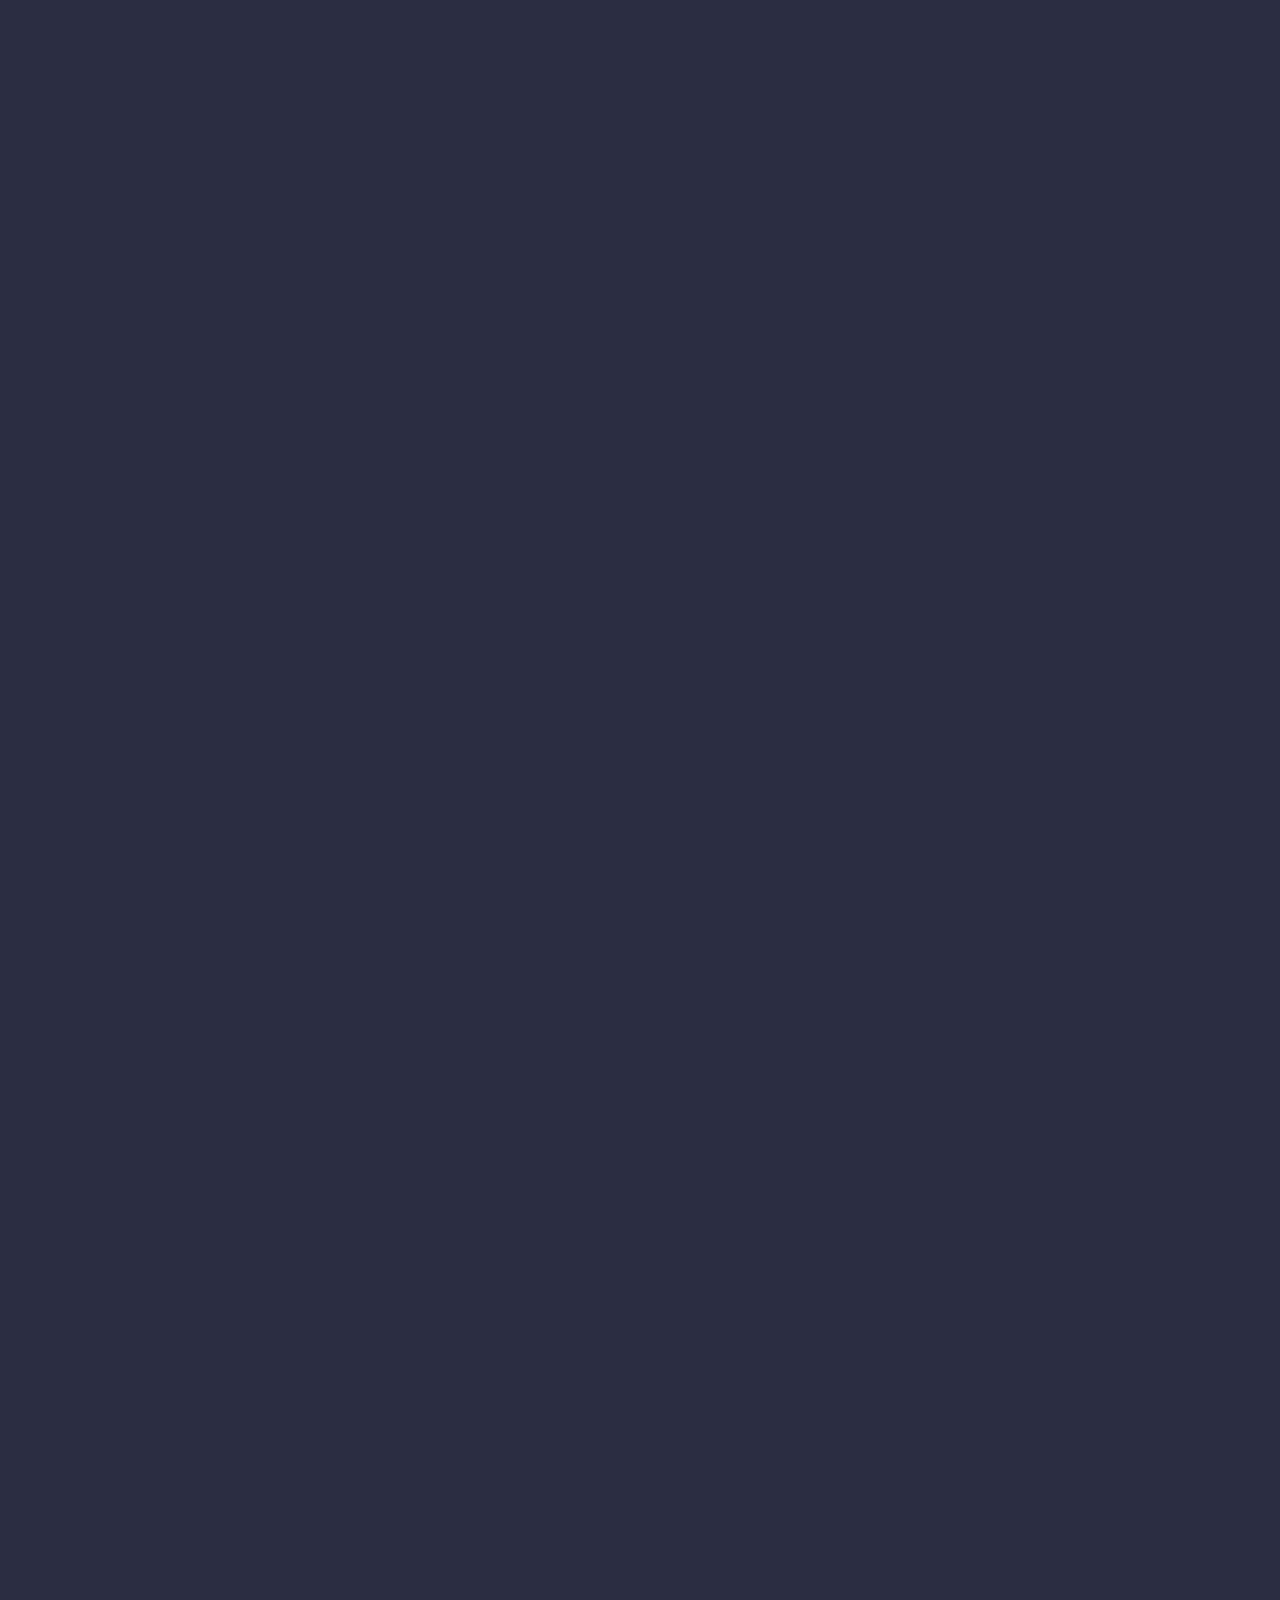
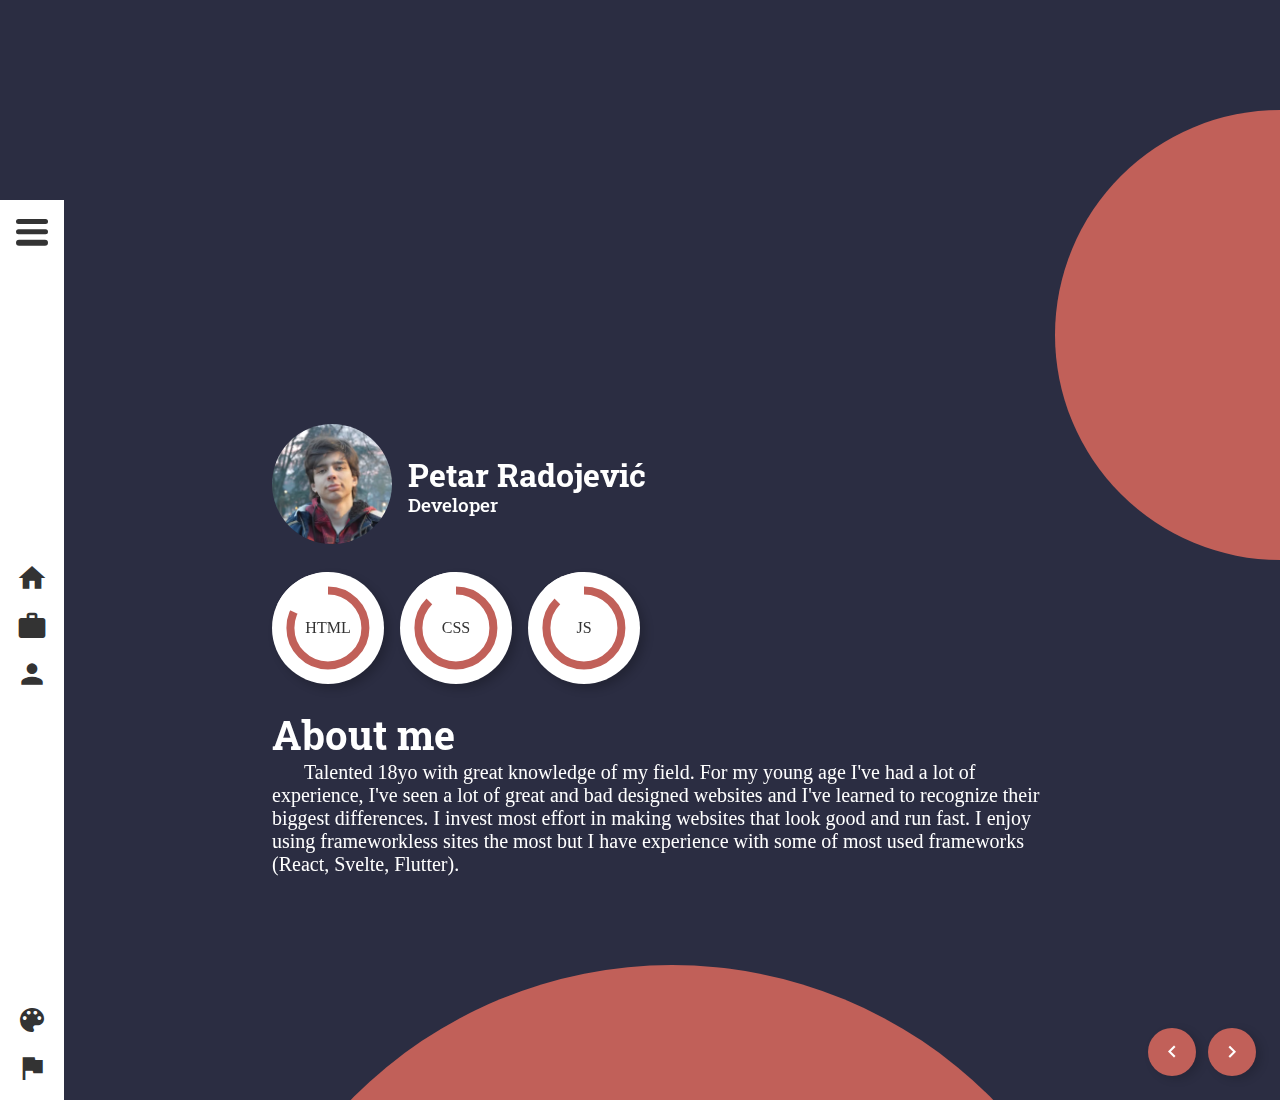
<file: en/index.html>
<!DOCTYPE html>
<html lang="en">
  <head>
    <meta charset="UTF-8" />
    <meta
      name="viewport"
      content="width=device-width, minimum-scale=1.0, initial-scale=1.0"
    />
    <meta http-equiv="X-UA-Compatible" content="ie=edge" />
    <title>Portfolio</title>
    <link rel="stylesheet" href="../styles/main/main.css" />
    <link
      href="https://fonts.googleapis.com/icon?family=Material+Icons"
      rel="stylesheet"
    />
    <link
      href="https://fonts.googleapis.com/css?family=Roboto+Slab&display=swap"
      rel="stylesheet"
    />
  </head>

  <body>
    <nav id="sidebar">
      <div class="background" onclick="toggleBurger(false)"></div>
      <ul>
        <li>
          <a onclick="toggleBurger()">
            <div class="burger" id="burger">
              <div></div>
              <div></div>
              <div></div>
            </div>
            <span>Menu</span>
          </a>
        </li>
        <div class="divider"></div>
        <li>
          <a href="#" onclick="toggleBurger(false)">
            <i class="material-icons">home</i>
            <span>Home</span>
          </a>
        </li>
        <li>
          <a href="#projects-slide" onclick="toggleBurger(false)">
            <i class="material-icons">work</i>
            <span>Projects</span>
          </a>
        </li>
        <li>
          <a href="#about-me-slide" onclick="toggleBurger(false)">
            <i class="material-icons">person</i>
            <span>About me</span>
          </a>
        </li>
        <div class="divider"></div>
        <li>
          <a onclick="changeTheme()">
            <i class="material-icons">color_lens</i>
            <span>Theme</span>
          </a>
        </li>
        <li>
          <a onclick="changeLanguage()">
            <i class="material-icons">flag</i>
            <span>Languages</span>
          </a>
        </li>
      </ul>
    </nav>
    <main id="slides">
      <div id="home">
        <div id="bubbles"></div>
        <div class="accent-bubble"></div>
        <div class="accent-bubble"></div>
        <div class="center">
          <h1>portfolio</h1>
          <h3>
            Young and
            <br />
            full of experience
          </h3>
          <div class="accent-bubble"></div>
        </div>
        <div class="arrow">
          <span class="scroll-down">
            scroll
            <i class="material-icons">keyboard_arrow_down</i>
          </span>
          <span class="swipe-right">
            swipe
            <i class="material-icons">keyboard_arrow_right</i>
            <i class="material-icons">keyboard_arrow_right</i>
            <i class="material-icons">keyboard_arrow_right</i>
          </span>
        </div>
      </div>
      <div id="projects">
        <div>
          <picture>
            <source
              srcset="/images/projekat1/projekat1.webp"
              type="image/webp"
            />
            <img
              src="/images/projekat1/projekat1.png"
              alt="Portfolio"
              loading="lazy"
            />
          </picture>
          <div>
            <h1>Portfolio</h1>
            <p>
              One of my favorite projects. Clean canvas for implementing all
              ideas I could imagine: vertical scrolling, bubble animations,
              changing languages and themes, drawing charts, good looking
              design... All made without 3rd party libraries, only HTML, SCSS
              and Javascript.
            </p>
          </div>
        </div>
        <div>
          <picture>
            <source
              srcset="/images/projekat2/projekat2.webp"
              type="image/webp"
            />
            <img
              src="/images/projekat2/projekat2.png"
              alt="Tablić"
              loading="lazy"
            />
          </picture>
          <div>
            <h1>Tablić</h1>
            <p>
              Tablić is a very popular game in the Balkans. Many people, like my
              grandfather, enjoy this game, but I was not able to find a
              computer game that worked properly. That's why I made this famous
              game in an effort to surprise my grandfather. This game is not as
              simple as it seems, which explains
            </p>
            <a
              href="https://vodnikangus.github.io/flutter-tablic"
              target="_blank"
              rel="noopener"
              rel="noreferrer"
            >
              Look here
            </a>
          </div>
        </div>
        <div>
          <picture>
            <source
              srcset="/images/projekat3/projekat3.webp"
              type="image/webp"
            />
            <img
              src="/images/projekat3/projekat3.png"
              alt='Sajt etš "Rade Končar"'
              loading="lazy"
            />
          </picture>
          <div>
            <h1>My school's website</h1>
            <p>
              My school's website has changed its appearance over the years, but
              it never failed to dissapoint me. The site was made with the help
              of WordPress, which is very slow and utilizes commonly used
              themes. it looks dull and takes forever to load, especially on
              weaker networks.
            </p>
            <a
              href="https://vodnikangus.github.io/koncar-sajt"
              target="_blank"
              rel="noopener"
              rel="noreferrer"
            >
              Look here
            </a>
          </div>
        </div>
      </div>
      <div id="about-me">
        <div class="accent-bubble"></div>
        <div class="accent-bubble"></div>
        <div class="container">
          <div class="profile">
            <picture>
              <source srcset="/images/ja/jax500.webp" type="image/webp" />
              <img src="/images/ja/ja.jpg" alt="Ja" loading="lazy" />
            </picture>
            <div>
              <h1>Petar Radojević</h1>
              <h3>Developer</h3>
            </div>
          </div>
          <div class="charts">
            <div class="group">
              <div class="chart">
                <div style="--deg: -65;"></div>
                <span>HTML</span>
              </div>
              <div class="chart">
                <div style="--deg: -45;"></div>
                <span>CSS</span>
              </div>
            </div>
            <div class="group">
              <div class="chart">
                <div style="--deg: -45;"></div>
                <span>JS</span>
              </div>
            </div>
          </div>
          <div class="about">
            <h2>About me</h2>
            <p>
              Talented 18yo with great knowledge of my field. For my young age
              I've had a lot of experience, I've seen a lot of great and bad
              designed websites and I've learned to recognize their biggest
              differences. I invest most effort in making websites that look
              good and run fast. I enjoy using frameworkless sites the most but
              I have experience with some of most used frameworks (React,
              Svelte, Flutter).
            </p>
          </div>
        </div>
      </div>
    </main>

    <div class="arrows">
      <button onclick="scrollL()">
        <i class="material-icons">keyboard_arrow_left</i>
      </button>
      <button onclick="scrollR()">
        <i class="material-icons">keyboard_arrow_right</i>
      </button>
    </div>

    <script defer src="../scripts/themes.js"></script>
    <script defer src="../scripts/languages.js"></script>
    <script defer src="../scripts/sidebar.js"></script>
    <script defer src="../scripts/scroll.js"></script>
    <script defer src="../scripts/bubbles.js"></script>
  </body>
</html>
</file>
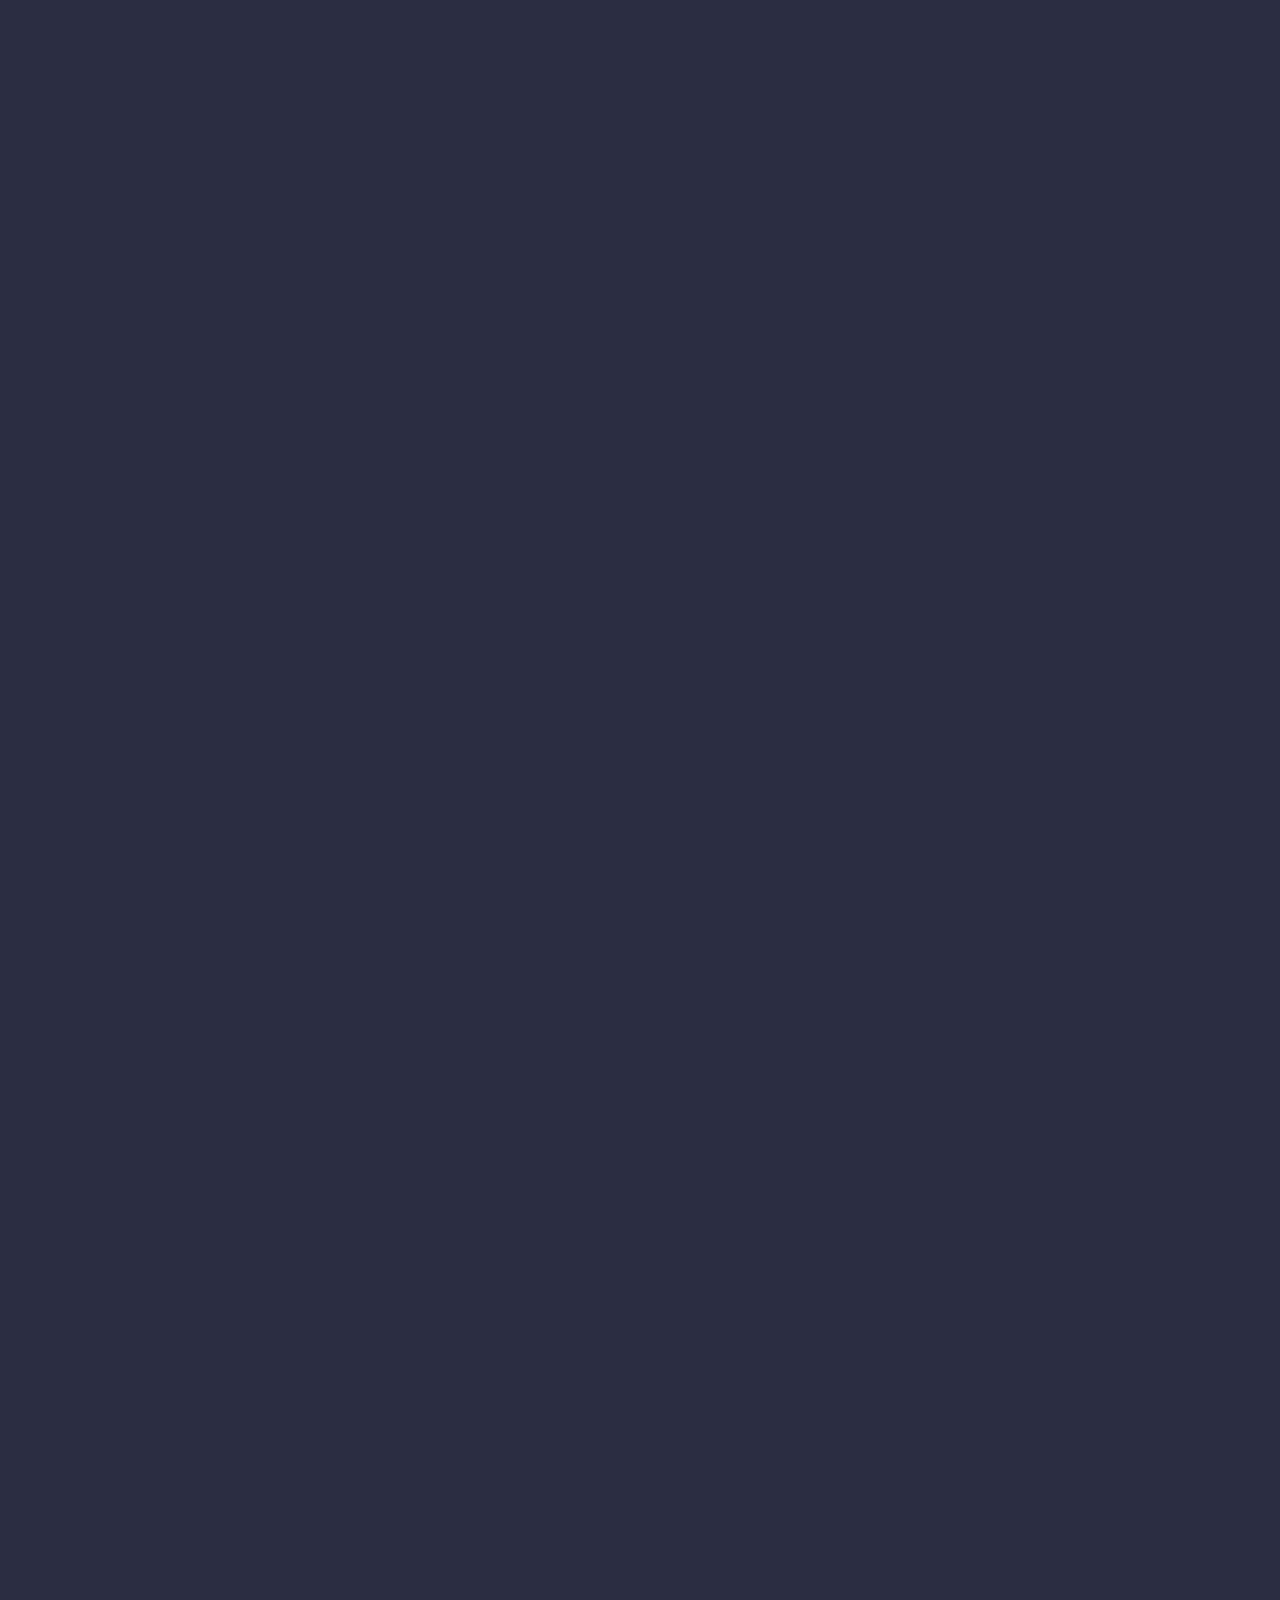
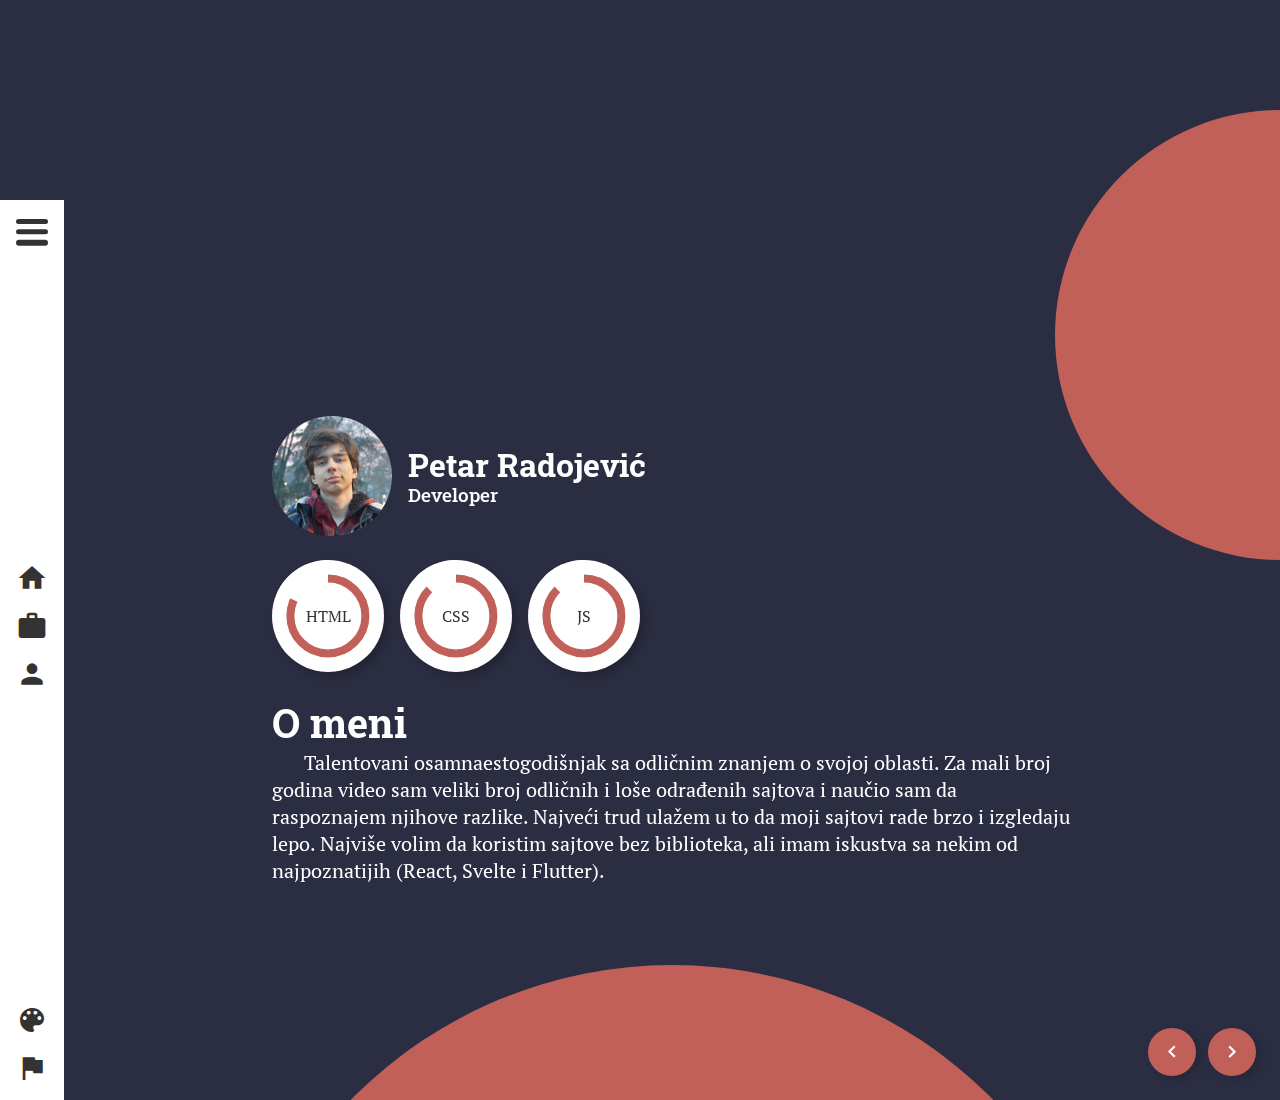
<file: sr/index.html>
<!DOCTYPE html>
<html lang="en">
  <head>
    <meta charset="UTF-8" />
    <meta
      name="viewport"
      content="width=device-width, minimum-scale=1.0, initial-scale=1.0"
    />
    <meta http-equiv="X-UA-Compatible" content="ie=edge" />
    <title>Portfolio</title>
    <link rel="stylesheet" href="../styles/main/main.css" />
    <link
      href="https://fonts.googleapis.com/icon?family=Material+Icons"
      rel="stylesheet"
    />
    <link
      href="https://fonts.googleapis.com/css?family=PT+Serif|Roboto+Slab&display=swap"
      rel="stylesheet"
    />
  </head>

  <body>
    <nav id="sidebar">
      <div class="background" onclick="toggleBurger(false)"></div>
      <ul>
        <li>
          <a onclick="toggleBurger()">
            <div class="burger" id="burger">
              <div></div>
              <div></div>
              <div></div>
            </div>
            <span>Meni</span>
          </a>
        </li>
        <div class="divider"></div>
        <li>
          <a href="#" onclick="toggleBurger(false)">
            <i class="material-icons">home</i>
            <span>Početak</span>
          </a>
        </li>
        <li>
          <a href="#projects-slide" onclick="toggleBurger(false)">
            <i class="material-icons">work</i>
            <span>Projekti</span>
          </a>
        </li>
        <li>
          <a href="#about-me-slide" onclick="toggleBurger(false)">
            <i class="material-icons">person</i>
            <span>O meni</span>
          </a>
        </li>
        <div class="divider"></div>
        <li>
          <a onclick="changeTheme()">
            <i class="material-icons">color_lens</i>
            <span>Tema</span>
          </a>
        </li>
        <li>
          <a onclick="changeLanguage()">
            <i class="material-icons">flag</i>
            <span>Jezici</span>
          </a>
        </li>
      </ul>
    </nav>
    <main id="slides">
      <div id="home">
        <div id="bubbles"></div>
        <div class="accent-bubble"></div>
        <div class="accent-bubble"></div>
        <div class="center">
          <h1>portfolio</h1>
          <h3>
            Malo godina,<br />
            mnogo iskustva.
          </h3>
          <div class="accent-bubble"></div>
        </div>
        <div class="arrow">
          <span class="scroll-down">
            scroll
            <i class="material-icons">keyboard_arrow_down</i>
          </span>
          <span class="swipe-right">
            swipe
            <i class="material-icons">keyboard_arrow_right</i
            ><i class="material-icons">keyboard_arrow_right</i
            ><i class="material-icons">keyboard_arrow_right</i>
          </span>
        </div>
      </div>
      <div id="projects">
        <div>
          <img src="/images/projekat1.png" alt="Portfolio" />
          <div>
            <h1>Portfolio</h1>
            <p>
              Jedan od mojih najdražih projekata. Čisto platno za dodavanje svih
              ideja koje su mi delovale zanimljivo: pomeranje sajta u stranu,
              animacije balončića, promena jezika i teme, crtanje grafika, divan
              dizajn... Sve urađeno bez tuđih biblioteka i koda, samo HTML, SCSS
              i JavaScript.
            </p>
          </div>
        </div>
        <div>
          <img src="/images/projekat2.png" alt="Tablić" />
          <div>
            <h1>Tablić</h1>
            <p>
              Tablić je veoma popularna igra na predelu Balkana. Mnogi ljudi,
              poput mog dede, uživaju u ovoj igri, ali ja nisam bio u mogućnosti
              da nađem igricu za kompjuter koja je radila kako treba. Zato sam u
              poduhvatu da iznenadim svog dedu napravio ovu poznatu igricu. Ova
              naizgled jednostavna igrica je dosta komplikovanija nego što
              izgleda što objašnjava njen očiti nedostatak na internetu.
            </p>
            <a
              href="https://vodnikangus.github.io/flutter-tablic"
              target="_blank"
            >
              Pogledaj
            </a>
          </div>
        </div>
        <div>
          <img src="/images/projekat3.png" alt='Sajt etš "Rade Končar"' />
          <div>
            <h1>Sajt etš "Rade Končar"</h1>
            <p>
              Sajt moje škole je kroz godine menjao izgled, ali svaki put bi me
              raočarao. Sajt je pravljen uz pomoć WordPress alata koji je veoma
              spor i koristi svima dostupne teme. Izgleda veoma dosadno i
              učitava se dugo, pogotovo na slabijim mrežama. Kroz godine je
              takođe imao i veliki broj grešaka pri korišćenju gotovih tema gde
              na primer za naslov stoji "Title", a u podnaslovu piše Rade Končar
            </p>
            <a href="https://vodnikangus.github.io/koncar-sajt" target="_blank">
              Pogledaj
            </a>
          </div>
        </div>
      </div>
      <div id="about-me">
        <div class="accent-bubble"></div>
        <div class="accent-bubble"></div>
        <div class="container">
          <div class="profile">
            <img src="/images/ja.jpg" alt="Ja" />
            <div>
              <h1>Petar Radojević</h1>
              <h3>Developer</h3>
            </div>
          </div>
          <div class="charts">
            <div class="group">
              <div class="chart">
                <div style="--deg: -65;"></div>
                <span>HTML</span>
              </div>
              <div class="chart">
                <div style="--deg: -45;"></div>
                <span>CSS</span>
              </div>
            </div>
            <div class="group">
              <div class="chart">
                <div style="--deg: -45;"></div>
                <span>JS</span>
              </div>
            </div>
          </div>
          <div class="about">
            <h2>O meni</h2>
            <p>
              Talentovani osamnaestogodišnjak sa odličnim znanjem o svojoj
              oblasti. Za mali broj godina video sam veliki broj odličnih i loše
              odrađenih sajtova i naučio sam da raspoznajem njihove razlike.
              Najveći trud ulažem u to da moji sajtovi rade brzo i izgledaju
              lepo. Najviše volim da koristim sajtove bez biblioteka, ali imam
              iskustva sa nekim od najpoznatijih (React, Svelte i Flutter).
            </p>
          </div>
        </div>
      </div>
    </main>

    <div class="arrows">
      <button onclick="scrollL()">
        <i class="material-icons">keyboard_arrow_left</i>
      </button>
      <button onclick="scrollR()">
        <i class="material-icons">keyboard_arrow_right</i>
      </button>
    </div>

    <script defer src="../scripts/themes.js"></script>
    <script defer src="../scripts/languages.js"></script>
    <script defer src="../scripts/sidebar.js"></script>
    <script defer src="../scripts/scroll.js"></script>
    <script defer src="../scripts/bubbles.js"></script>
  </body>
</html>
</file>
<file: styles/main/main.css>
.burger {
  --height: inherit;
  height: var(--height);
  min-width: calc(1.2 * var(--height));
  width: calc(1.2 * var(--height));
  cursor: pointer;
  position: relative;
}

.burger div {
  -webkit-transition: all 0.1s ease-in;
  transition: all 0.1s ease-in;
  height: calc(var(--height) / 5);
  background-color: var(--color-fg, #333333);
  border-radius: 10000px;
}

.burger div:nth-child(1) {
  -webkit-transform-origin: left;
          transform-origin: left;
  -webkit-transform: scaleX(1);
          transform: scaleX(1);
}

.burger div:nth-child(2) {
  -webkit-transform: translateY(100%);
          transform: translateY(100%);
}

.burger div:nth-child(3) {
  -webkit-transform-origin: right;
          transform-origin: right;
  -webkit-transform: translateY(200%);
          transform: translateY(200%);
}

.burger.active div:nth-child(1) {
  -webkit-transform: translateY(200%);
          transform: translateY(200%);
}

.burger.active div:nth-child(3) {
  -webkit-transform: translateY(0%);
          transform: translateY(0%);
}

@media (hover: hover) {
  .burger:hover div,
  .burger:focus div {
    background-color: var(--color-fg-focus, #111111);
  }
  .burger:hover div:nth-child(1),
  .burger:focus div:nth-child(1) {
    -webkit-transform: scaleX(0.8);
            transform: scaleX(0.8);
  }
  .burger:hover div:nth-child(3),
  .burger:focus div:nth-child(3) {
    -webkit-transform: translateY(200%) scaleX(0.8);
            transform: translateY(200%) scaleX(0.8);
  }
  .burger.active div:nth-child(1) {
    -webkit-transform: scaleX(0.8) translateY(calc(200%));
            transform: scaleX(0.8) translateY(calc(200%));
  }
  .burger.active div:nth-child(3) {
    -webkit-transform: scaleX(0.8) translateY(0%);
            transform: scaleX(0.8) translateY(0%);
  }
}

@-webkit-keyframes op {
  from {
    opacity: 0;
  }
  to {
    opacity: 1;
  }
}

@keyframes op {
  from {
    opacity: 0;
  }
  to {
    opacity: 1;
  }
}

a {
  color: #fa8279;
}

button {
  font-family: inherit;
  text-transform: none;
  overflow: visible;
  font-size: 100%;
  line-height: 1.15;
  margin: 0;
  -webkit-appearance: button;
  background-color: transparent;
  border: none;
}

button:focus {
  outline: none;
}

#sidebar {
  -webkit-transform: none;
          transform: none;
  z-index: 10;
  position: fixed;
  height: 100%;
  -webkit-user-select: none;
     -moz-user-select: none;
      -ms-user-select: none;
          user-select: none;
}

#sidebar .background {
  position: fixed;
  opacity: 0;
  z-index: 1;
  pointer-events: none;
}

#sidebar.active ul {
  max-width: calc(15rem + 4rem);
}

#sidebar.active span {
  -webkit-animation: op 0.2s 0.2s forwards;
          animation: op 0.2s 0.2s forwards;
}

#sidebar.active .burger + span {
  opacity: 1;
  -webkit-animation: none;
          animation: none;
}

#sidebar.active .background {
  opacity: 1;
  width: 100%;
  height: 100%;
  background-color: rgba(0, 0, 0, 0.5);
  pointer-events: all;
}

#sidebar ul {
  -webkit-transform: none;
          transform: none;
  -webkit-transition: all 0.2s, min-width 0.4s;
  transition: all 0.2s, min-width 0.4s;
  position: fixed;
  top: 0;
  left: 0;
  max-width: 4rem;
  background-color: var(--color-alt-bg, #dddddd);
  z-index: 10;
  display: -webkit-box;
  display: -ms-flexbox;
  display: flex;
  -webkit-box-orient: vertical;
  -webkit-box-direction: normal;
      -ms-flex-direction: column;
          flex-direction: column;
  height: 100%;
  -webkit-box-pack: center;
      -ms-flex-pack: center;
          justify-content: center;
  padding: calc(4rem * 1 / 8) 0;
}

#sidebar ul li {
  --height: calc(4rem * 1 / 2.4);
  list-style: none;
}

#sidebar ul li a,
#sidebar ul li button {
  max-width: 100%;
  color: var(--color-fg, #333333);
  text-decoration: none;
  white-space: nowrap;
  display: -webkit-box;
  display: -ms-flexbox;
  display: flex;
  -webkit-box-pack: start;
      -ms-flex-pack: start;
          justify-content: start;
  -webkit-box-align: center;
      -ms-flex-align: center;
          align-items: center;
  -webkit-transition: all 0.2s;
  transition: all 0.2s;
  cursor: pointer;
}

#sidebar ul li a i.material-icons,
#sidebar ul li button i.material-icons {
  font-size: calc(4rem * 1 / 2);
  margin: calc(4rem * 1 / 8) calc(4rem * 1 / 4);
  margin-right: 0;
}

#sidebar ul li a .burger,
#sidebar ul li button .burger {
  font-size: calc(4rem * 1 / 3);
  margin: calc(4rem * 1 / 8) calc(4rem * 1 / 4);
  margin-right: 0;
}

#sidebar ul li a span,
#sidebar ul li button span {
  background-color: var(--color-alt-bg, #dddddd);
  padding-left: calc(4rem * 1 / 2);
  font-size: calc(4rem * 1.5 / 4);
  height: calc(4rem * 3 / 4);
  -webkit-transition: all 0.2s;
  transition: all 0.2s;
  -webkit-box-align: center;
      -ms-flex-align: center;
          align-items: center;
  min-width: 15rem;
  opacity: 0;
  pointer-events: none;
  display: -webkit-box;
  display: -ms-flexbox;
  display: flex;
  -webkit-transform-origin: left;
          transform-origin: left;
  border-radius: 0 0.5rem 0.5rem 0;
}

#sidebar ul li a:hover, #sidebar ul li a:focus,
#sidebar ul li a .burger:hover,
#sidebar ul li button:hover,
#sidebar ul li button:focus,
#sidebar ul li button .burger:hover {
  background-color: var(--color-alt-bg-hover, #dddddd);
}

#sidebar ul li a:hover span, #sidebar ul li a:focus span,
#sidebar ul li a .burger:hover span,
#sidebar ul li button:hover span,
#sidebar ul li button:focus span,
#sidebar ul li button .burger:hover span {
  background-color: var(--color-alt-bg-hover, #dddddd);
  opacity: 1;
  pointer-events: all;
}

#sidebar .divider {
  margin: auto 0;
}

.langScreen {
  top: 0;
  left: 0;
  position: fixed;
  width: 100%;
  height: 100%;
  background-color: rgba(0, 0, 0, 0.5);
  display: -webkit-box;
  display: -ms-flexbox;
  display: flex;
  -webkit-box-align: center;
      -ms-flex-align: center;
          align-items: center;
  -webkit-box-pack: center;
      -ms-flex-pack: center;
          justify-content: center;
  z-index: 100;
}

.langScreen ul {
  background-color: var(--color-alt-bg, #dddddd);
  border-radius: 0.5rem;
  padding: 1rem 0;
  display: -webkit-box;
  display: -ms-flexbox;
  display: flex;
  -webkit-box-orient: vertical;
  -webkit-box-direction: normal;
      -ms-flex-direction: column;
          flex-direction: column;
  min-width: 20rem;
  -webkit-box-shadow: 6px 6px 12px rgba(0, 0, 0, 0.3);
          box-shadow: 6px 6px 12px rgba(0, 0, 0, 0.3);
}

.langScreen ul span {
  font-size: 2rem;
  font-weight: 100;
  padding-bottom: 1rem;
  -ms-flex-item-align: center;
      -ms-grid-row-align: center;
      align-self: center;
}

.langScreen ul li {
  list-style: none;
  padding: 1rem 2rem;
  cursor: pointer;
  font-size: 1.5rem;
}

.langScreen ul li:hover {
  background-color: var(--color-alt-bg-hover, #dddddd);
}

@-webkit-keyframes to-top {
  from {
    -webkit-transform: translateY(calc(var(--top) * var(--p100)));
            transform: translateY(calc(var(--top) * var(--p100)));
  }
  to {
    -webkit-transform: translateY(calc(var(--R) * -1px));
            transform: translateY(calc(var(--R) * -1px));
  }
}

@keyframes to-top {
  from {
    -webkit-transform: translateY(calc(var(--top) * var(--p100)));
            transform: translateY(calc(var(--top) * var(--p100)));
  }
  to {
    -webkit-transform: translateY(calc(var(--R) * -1px));
            transform: translateY(calc(var(--R) * -1px));
  }
}

@-webkit-keyframes from-bottom {
  from {
    -webkit-transform: translateY(calc(var(--p100) + var(--R) * 1px));
            transform: translateY(calc(var(--p100) + var(--R) * 1px));
  }
  to {
    -webkit-transform: translateY(calc(var(--R) * -1px));
            transform: translateY(calc(var(--R) * -1px));
  }
}

@keyframes from-bottom {
  from {
    -webkit-transform: translateY(calc(var(--p100) + var(--R) * 1px));
            transform: translateY(calc(var(--p100) + var(--R) * 1px));
  }
  to {
    -webkit-transform: translateY(calc(var(--R) * -1px));
            transform: translateY(calc(var(--R) * -1px));
  }
}

#bubbles {
  width: 100%;
  height: 100%;
  position: absolute;
  overflow: hidden;
  top: 0;
  left: 0;
  --p100: calc(100vh);
}

#bubbles .bubble {
  will-change: transform;
  position: absolute;
  background-color: #3d405f;
  border-radius: 100000px;
  opacity: var(--opacity);
  width: calc(var(--R) * 1px);
  height: calc(var(--R) * 1px);
  left: calc(var(--left) * (100% - var(--R) * 1px));
  top: 0;
  -webkit-transition: opacity 0.2s;
  transition: opacity 0.2s;
  -webkit-animation: to-top calc(var(--top) * calc(var(--speed) * calc(var(--speed) * 80s))) linear, from-bottom calc(var(--speed) * calc(var(--speed) * 80s)) calc(var(--top) * calc(var(--speed) * calc(var(--speed) * 80s))) infinite linear;
          animation: to-top calc(var(--top) * calc(var(--speed) * calc(var(--speed) * 80s))) linear, from-bottom calc(var(--speed) * calc(var(--speed) * 80s)) calc(var(--top) * calc(var(--speed) * calc(var(--speed) * 80s))) infinite linear;
}

@-webkit-keyframes accent-b {
  from {
    -webkit-transform: translate(0, 0);
            transform: translate(0, 0);
  }
  to {
    -webkit-transform: translate(var(--ofX), var(--ofY));
            transform: translate(var(--ofX), var(--ofY));
  }
}

@keyframes accent-b {
  from {
    -webkit-transform: translate(0, 0);
            transform: translate(0, 0);
  }
  to {
    -webkit-transform: translate(var(--ofX), var(--ofY));
            transform: translate(var(--ofX), var(--ofY));
  }
}

.accent-bubble {
  --ofX: 0;
  --ofY: 0;
  position: absolute;
  background-color: #c16059;
  border-radius: 100000px;
  -webkit-animation: accent-b 0.5s ease;
          animation: accent-b 0.5s ease;
  -webkit-transform: translate(var(--ofX), var(--ofY));
          transform: translate(var(--ofX), var(--ofY));
  -webkit-transition: -webkit-transform 0.5s;
  transition: -webkit-transform 0.5s;
  transition: transform 0.5s;
  transition: transform 0.5s, -webkit-transform 0.5s;
  z-index: 2;
}

#home .accent-bubble:nth-of-type(2) {
  --ofX: 4vmin;
  --ofY: 2vmin;
  height: 80vmin;
  width: 80vmin;
  bottom: -20vmin;
  left: -50vmin;
}

#home .accent-bubble:nth-of-type(3) {
  --ofY: 4vmin;
  height: 80vmin;
  width: 80vmin;
  top: -65vmin;
  right: -30vmin;
}

@media (prefers-reduced-motion: reduce) {
  #bubbles .bubble {
    -webkit-transform: translateY(calc(var(--top) * var(--p100)));
            transform: translateY(calc(var(--top) * var(--p100)));
    -webkit-animation: none;
            animation: none;
  }
}

:root {
  --color-bg: #eeeeee;
  --color-alt-bg: #dddddd;
}

#about-me {
  overflow: visible;
  display: -webkit-box;
  display: -ms-flexbox;
  display: flex;
  -webkit-box-align: center;
      -ms-flex-align: center;
          align-items: center;
  -webkit-box-pack: center;
      -ms-flex-pack: center;
          justify-content: center;
  position: relative;
  color: white;
}

#about-me .accent-bubble {
  z-index: 0;
}

#about-me .accent-bubble:nth-of-type(1) {
  right: -25vmin;
  top: -10vmin;
  width: 50vmin;
  height: 50vmin;
}

#about-me .accent-bubble:nth-of-type(2) {
  bottom: -85vmin;
  width: 100vmin;
  height: 100vmin;
}

#about-me .container {
  display: -webkit-box;
  display: -ms-flexbox;
  display: flex;
  -webkit-box-orient: vertical;
  -webkit-box-direction: normal;
      -ms-flex-direction: column;
          flex-direction: column;
  -webkit-box-align: start;
      -ms-flex-align: start;
          align-items: flex-start;
  -webkit-box-pack: center;
      -ms-flex-pack: center;
          justify-content: center;
  z-index: 1;
  width: 90%;
  max-width: 50rem;
}

#about-me .container .profile {
  display: -webkit-box;
  display: -ms-flexbox;
  display: flex;
  -webkit-box-align: center;
      -ms-flex-align: center;
          align-items: center;
  margin-bottom: 1rem;
}

#about-me .container .profile img {
  width: 7.5rem;
  height: 7.5rem;
  margin-right: 1rem;
  border-radius: 2000px;
}

#about-me .container .profile h1 {
  line-height: 1.2;
}

#about-me .container .profile h3 {
  line-height: 1.2;
  font-weight: 500;
}

#about-me .container .charts {
  display: -webkit-box;
  display: -ms-flexbox;
  display: flex;
  -webkit-box-align: center;
      -ms-flex-align: center;
          align-items: center;
  -webkit-box-pack: center;
      -ms-flex-pack: center;
          justify-content: center;
  margin-bottom: 1rem;
  max-width: 100%;
  -ms-flex-wrap: wrap;
      flex-wrap: wrap;
  color: var(--color-fg, #333333);
}

#about-me .container .charts .group {
  display: -webkit-box;
  display: -ms-flexbox;
  display: flex;
  -webkit-box-align: center;
      -ms-flex-align: center;
          align-items: center;
}

#about-me .container .charts .chart {
  -webkit-box-shadow: 5px 5px 10px rgba(0, 0, 0, 0.2);
          box-shadow: 5px 5px 10px rgba(0, 0, 0, 0.2);
  display: -webkit-box;
  display: -ms-flexbox;
  display: flex;
  -webkit-box-align: center;
      -ms-flex-align: center;
          align-items: center;
  -webkit-box-pack: center;
      -ms-flex-pack: center;
          justify-content: center;
  margin: 0.5rem 1em;
  width: 7rem;
  height: 7rem;
  background-color: var(--color-alt-bg, #dddddd);
  border-radius: 2000px;
  position: relative;
}

#about-me .container .charts .chart:first-child {
  margin: 0;
}

#about-me .container .charts .chart::before {
  content: "";
  position: absolute;
  left: 50%;
  top: 50%;
  -webkit-transform: translate(-50%, -50%);
          transform: translate(-50%, -50%);
  width: 60%;
  height: 60%;
  border: 0.5rem #c16059 solid;
  border-radius: 2000px;
}

#about-me .container .charts .chart div {
  width: 100%;
  height: 100%;
  position: absolute;
  -webkit-clip-path: polygon(50% 0, 0 0, 0 100%, 50% 100%);
          clip-path: polygon(50% 0, 0 0, 0 100%, 50% 100%);
  display: -webkit-box;
  display: -ms-flexbox;
  display: flex;
  -webkit-box-align: center;
      -ms-flex-align: center;
          align-items: center;
  -webkit-box-pack: center;
      -ms-flex-pack: center;
          justify-content: center;
}

#about-me .container .charts .chart div::after {
  content: "";
  position: absolute;
  right: 0;
  width: 50%;
  height: 100%;
  border-radius: 0 2000px 2000px 0;
  background-color: var(--color-alt-bg, #dddddd);
  -webkit-transform-origin: left;
          transform-origin: left;
  -webkit-transform: rotate(calc(var(--deg) * 1deg));
          transform: rotate(calc(var(--deg) * 1deg));
}

#about-me .container .charts .chart span {
  z-index: 1;
  font-family: "PT Serif", serif;
}

#about-me .container .about h2 {
  font-size: 2.5rem;
}

#about-me .container .about p {
  font-family: "PT Serif", serif;
  font-size: 1.25rem;
  text-indent: 2rem;
}

@media (max-width: 400px) {
  #about-me .container .charts .chart {
    width: 6rem;
    height: 6rem;
  }
}

#projects {
  display: -webkit-box;
  display: -ms-flexbox;
  display: flex;
  -webkit-box-pack: stretch;
      -ms-flex-pack: stretch;
          justify-content: stretch;
  padding: 2rem 1rem;
  padding-left: 5rem;
}

#projects > div {
  position: relative;
  z-index: 3;
  -webkit-box-flex: 1;
      -ms-flex: 1;
          flex: 1;
  margin: 0 1rem;
  height: 100%;
  background-color: var(--color-bg, #eeeeee);
  overflow: hidden;
  border-radius: 0.5rem;
  display: -webkit-box;
  display: -ms-flexbox;
  display: flex;
  -webkit-box-orient: vertical;
  -webkit-box-direction: normal;
      -ms-flex-direction: column;
          flex-direction: column;
  -webkit-transition: -webkit-transform 0.2s ease-in-out, -webkit-box-shadow 0.2s ease-in-out;
  transition: -webkit-transform 0.2s ease-in-out, -webkit-box-shadow 0.2s ease-in-out;
  transition: transform 0.2s ease-in-out, box-shadow 0.2s ease-in-out;
  transition: transform 0.2s ease-in-out, box-shadow 0.2s ease-in-out, -webkit-transform 0.2s ease-in-out, -webkit-box-shadow 0.2s ease-in-out;
}

#projects > div img {
  width: 100%;
  height: 100%;
  -o-object-fit: cover;
     object-fit: cover;
}

#projects > div picture {
  -webkit-box-flex: 2;
      -ms-flex: 2;
          flex: 2;
}

#projects > div > div {
  -webkit-box-flex: 3;
      -ms-flex: 3;
          flex: 3;
  padding: 1rem 2rem;
}

#projects > div > div p {
  text-indent: 2rem;
}

#projects > div:hover {
  -webkit-transform: scale(1.02);
          transform: scale(1.02);
  -webkit-box-shadow: 0.5rem 0.5rem 1rem rgba(33, 0, 43, 0.5);
          box-shadow: 0.5rem 0.5rem 1rem rgba(33, 0, 43, 0.5);
}

@media (max-aspect-ratio: 3 / 2) {
  main #projects {
    -webkit-box-orient: vertical;
    -webkit-box-direction: normal;
        -ms-flex-direction: column;
            flex-direction: column;
    padding: 1rem 2rem;
    padding-left: 6rem;
  }
  main #projects > div {
    -webkit-box-flex: 1;
        -ms-flex: 1;
            flex: 1;
    margin: 1rem 0;
    position: relative;
    -webkit-box-pack: end;
        -ms-flex-pack: end;
            justify-content: flex-end;
    color: white;
  }
  main #projects > div::after {
    content: '';
    position: absolute;
    top: 0;
    left: 0;
    width: 100%;
    height: 100%;
    background: rgba(0, 0, 0, 0.3) -webkit-gradient(linear, left top, left bottom, from(rgba(0, 0, 0, 0)), color-stop(9.3%, rgba(0, 0, 0, 0.013)), color-stop(17.5%, rgba(0, 0, 0, 0.049)), color-stop(24.6%, rgba(0, 0, 0, 0.104)), color-stop(30.9%, rgba(0, 0, 0, 0.175)), color-stop(36.6%, rgba(0, 0, 0, 0.259)), color-stop(41.8%, rgba(0, 0, 0, 0.352)), color-stop(46.8%, rgba(0, 0, 0, 0.45)), color-stop(51.7%, rgba(0, 0, 0, 0.55)), color-stop(56.7%, rgba(0, 0, 0, 0.648)), color-stop(62.1%, rgba(0, 0, 0, 0.741)), color-stop(67.9%, rgba(0, 0, 0, 0.825)), color-stop(74.4%, rgba(0, 0, 0, 0.896)), color-stop(81.8%, rgba(0, 0, 0, 0.951)), color-stop(90.3%, rgba(0, 0, 0, 0.987)), to(black));
    background: rgba(0, 0, 0, 0.3) linear-gradient(to bottom, rgba(0, 0, 0, 0) 0%, rgba(0, 0, 0, 0.013) 9.3%, rgba(0, 0, 0, 0.049) 17.5%, rgba(0, 0, 0, 0.104) 24.6%, rgba(0, 0, 0, 0.175) 30.9%, rgba(0, 0, 0, 0.259) 36.6%, rgba(0, 0, 0, 0.352) 41.8%, rgba(0, 0, 0, 0.45) 46.8%, rgba(0, 0, 0, 0.55) 51.7%, rgba(0, 0, 0, 0.648) 56.7%, rgba(0, 0, 0, 0.741) 62.1%, rgba(0, 0, 0, 0.825) 67.9%, rgba(0, 0, 0, 0.896) 74.4%, rgba(0, 0, 0, 0.951) 81.8%, rgba(0, 0, 0, 0.987) 90.3%, black 100%);
  }
  main #projects > div img {
    position: absolute;
    top: 0;
    left: 0;
    width: 100%;
    height: 100%;
    z-index: -1;
  }
  main #projects > div > div {
    z-index: 2;
    -webkit-box-flex: unset;
        -ms-flex: unset;
            flex: unset;
    padding-bottom: 2rem;
  }
}

@-webkit-keyframes arrows {
  from {
    opacity: 1;
  }
  45%,
  55% {
    opacity: 0;
  }
  to {
    opacity: 1;
  }
}

@keyframes arrows {
  from {
    opacity: 1;
  }
  45%,
  55% {
    opacity: 0;
  }
  to {
    opacity: 1;
  }
}

* {
  margin: 0;
  padding: 0;
  -webkit-box-sizing: border-box;
          box-sizing: border-box;
}

:root {
  --vh: 1vh;
  --vw: 1vw;
}

html {
  font-size: 16px;
  scroll-behavior: smooth;
  -ms-scroll-snap-type: both proximity;
      scroll-snap-type: both proximity;
}

body {
  background-color: #2b2d42;
  color: var(--color-fg, #333333);
  font-family: "Roboto slab", sans-serif;
  --scroll: 0;
}

p {
  font-family: "PT serif", serif;
}

@media (max-width: 750px) {
  html {
    font-size: 10px;
  }
}

main {
  position: absolute;
  z-index: 1;
  width: 100%;
  height: 100%;
  display: -webkit-box;
  display: -ms-flexbox;
  display: flex;
}

main > div {
  padding-left: 4rem;
  position: relative;
  min-width: 100%;
  height: 100%;
  background: #2b2d42;
}

main > div:nth-child(1) {
  background: #2b2d42;
  display: -webkit-box;
  display: -ms-flexbox;
  display: flex;
  -webkit-box-align: center;
      -ms-flex-align: center;
          align-items: center;
  -webkit-box-pack: center;
      -ms-flex-pack: center;
          justify-content: center;
}

.scroller {
  position: absolute;
  top: 0;
  left: 0;
  pointer-events: none;
  z-index: 0;
  display: -webkit-box;
  display: -ms-flexbox;
  display: flex;
  -webkit-box-orient: horizontal;
  -webkit-box-direction: normal;
      -ms-flex-direction: row;
          flex-direction: row;
}

.scroller div {
  width: calc(var(--height) * var(--vw) / var(--vh));
  height: calc(100 * var(--vh));
  scroll-snap-align: start;
}

.center {
  position: relative;
  font-weight: 400;
  z-index: 1;
  color: white;
}

.center h1 {
  font-size: 6rem;
  font-weight: 400;
  padding: 1rem 0;
}

.center h3 {
  font-size: 1.5rem;
  font-weight: 400;
}

.center .accent-bubble {
  top: -4rem;
  right: -2.5rem;
  height: 15rem;
  width: 15rem;
  z-index: -1;
}

html,
body {
  overflow-y: hidden;
}

.arrow span {
  pointer-events: none;
  color: white;
  position: absolute;
  left: calc(50% + 4rem/ 2);
  bottom: 3vh;
  -webkit-transform: translateX(-50%);
          transform: translateX(-50%);
  display: -webkit-box;
  display: -ms-flexbox;
  display: flex;
  -webkit-box-pack: center;
      -ms-flex-pack: center;
          justify-content: center;
  font-size: 2rem;
}

.arrow span i.material-icons {
  font-size: inherit;
}

.arrow .scroll-down {
  -webkit-box-align: center;
      -ms-flex-align: center;
          align-items: center;
  opacity: 0;
  -webkit-box-orient: vertical;
  -webkit-box-direction: normal;
      -ms-flex-direction: column;
          flex-direction: column;
}

.arrow .scroll-down i.material-icons {
  margin-top: -0.5rem;
  font-size: 2.5rem;
}

.arrow .swipe-right {
  -webkit-box-align: end;
      -ms-flex-align: end;
          align-items: flex-end;
  opacity: 1;
}

.arrow .swipe-right i {
  margin: 0 -0.5rem;
  -webkit-animation: arrows 5s ease-in-out infinite;
          animation: arrows 5s ease-in-out infinite;
}

.arrow .swipe-right i:first-child {
  margin-left: 0;
  -webkit-animation-delay: 0s;
          animation-delay: 0s;
}

.arrow .swipe-right i:nth-child(2) {
  -webkit-animation-delay: 0.5s;
          animation-delay: 0.5s;
}

.arrow .swipe-right i:nth-child(3) {
  -webkit-animation-delay: 1s;
          animation-delay: 1s;
}

@media (pointer: fine) {
  html,
  body {
    overflow-y: unset;
  }
  main {
    position: fixed;
  }
  .scroller {
    -webkit-box-orient: vertical;
    -webkit-box-direction: normal;
        -ms-flex-direction: column;
            flex-direction: column;
    width: 100%;
  }
  .scroller div {
    height: var(--height);
    width: 0;
  }
  .arrow {
    -webkit-user-select: none;
       -moz-user-select: none;
        -ms-user-select: none;
            user-select: none;
  }
  .arrow .scroll-down {
    opacity: 1;
  }
  .arrow .swipe-right {
    opacity: 0;
  }
  .arrows {
    -webkit-user-select: none;
       -moz-user-select: none;
        -ms-user-select: none;
            user-select: none;
    position: fixed;
    bottom: 0;
    right: 0;
    z-index: 10;
    margin: 1rem;
  }
  .arrows button {
    -webkit-box-shadow: 5px 3px 10px rgba(0, 0, 0, 0.15);
            box-shadow: 5px 3px 10px rgba(0, 0, 0, 0.15);
    cursor: pointer;
    outline: none;
    width: 3rem;
    height: 3rem;
    color: white;
    border: 0;
    font-size: 2rem;
    margin: 0.5rem 0;
    margin-right: 0.5rem;
    border-radius: 1000px;
    background-color: #c16059;
    -webkit-transition: background-color 0.2s;
    transition: background-color 0.2s;
  }
  .arrows button:hover {
    background-color: #c8726c;
  }
}
/*# sourceMappingURL=main.css.map */
</file>
